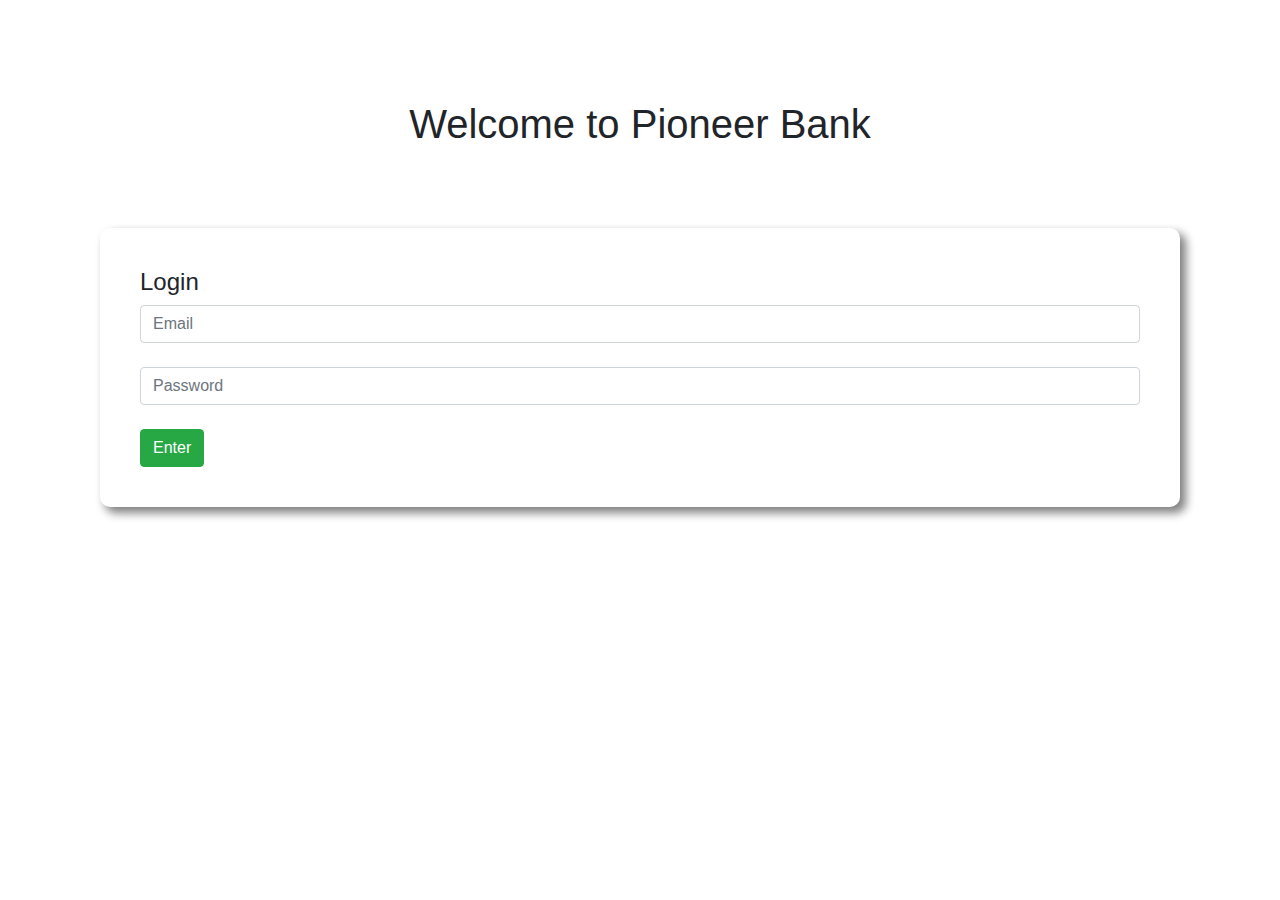
<file: index.html>
<!DOCTYPE html>
<html lang="en">

<head>
    <meta charset="UTF-8">
    <meta name="viewport" content="width=device-width, initial-scale=1.0">
    <meta http-equiv="X-UA-Compatible" content="ie=edge">
    <title>Pioneer Bank</title>
    <link rel="stylesheet" href="https://stackpath.bootstrapcdn.com/bootstrap/4.3.1/css/bootstrap.min.css"
        integrity="sha384-ggOyR0iXCbMQv3Xipma34MD+dH/1fQ784/j6cY/iJTQUOhcWr7x9JvoRxT2MZw1T" crossorigin="anonymous">
    <link rel="stylesheet" href="style.css">
</head>

<body>
    <div id="login-area">
        <h1 class="text-center">Welcome to Pioneer Bank</h1>
        <div class="submit-area">
            <h4>Login</h4>
            <input type="text" class="form-control" placeholder="Email">
            <br>
            <input type="password" class="form-control" placeholder="Password">
            <br>
            <button id="login" class="btn btn-success">Enter</button>
        </div>
    </div>
    <div id="transaction-area">
        <div class="row">
            <div class="col-md-4">
                <div class="deposit status">
                    <h5>Deposit</h5>
                    <h2>$ <span id="currentDeposit">00</span></h2>
                </div>
            </div>
            <div class="col-md-4">
                <div class="withdraw status">
                    <h5>Withdraw</h5>
                    <h2>$ <span id="currentWithdraw">00</span></h2>
                </div>
            </div>
            <div class="col-md-4">
                <div class="balance status">
                    <h5>Balance</h5>
                    <h2>$ <span id="currentBalance">1240</span></h2>
                </div>
            </div>
        </div>
        <div class="row">
            <div class="col-md-6">
                <div class="submit-area">
                    <h4>Deposit</h4>
                    <input id="depositAmount" type="text" class="form-control"
                        placeholder="$ amount you want to deposit">
                    <br>
                    <button id="addDeposit" class="btn btn-success">Deposit</button>
                </div>
            </div>
            <div class="col-md-6">
                <div class="submit-area">
                    <h4>Withdraw</h4>
                    <input id="withdrawAmount" type="text" class="form-control"
                        placeholder="$ amount you want to withdraw">
                    <br>
                    <button id="addWithdraw" class="btn btn-success">Withdraw</button>
                </div>
            </div>
        </div>
    </div>

    <!-- JavaScript Section -->
    <script src="script.js"></script>

</body>

</html>
</file>
<file: style.css>
body{
    padding: 6.25rem;
}
.submit-area{
    margin-top: 5rem;
    padding: 2.5rem;
    border-radius: 0.625rem;
    box-shadow: 0.313rem 0.313rem 0.625rem gray;
}
#transaction-area{
    display: none;
}
.deposit{
    background-color: slateblue;
}
.withdraw{
    background-color: lightsalmon;
}
.balance{
    background-color: orange;
}
.status{
    color: white;
    margin: 0 1.25rem 1.25rem 1.25rem;
    padding: 1.25rem;
    border-radius: 0.625rem;
}
</file>
